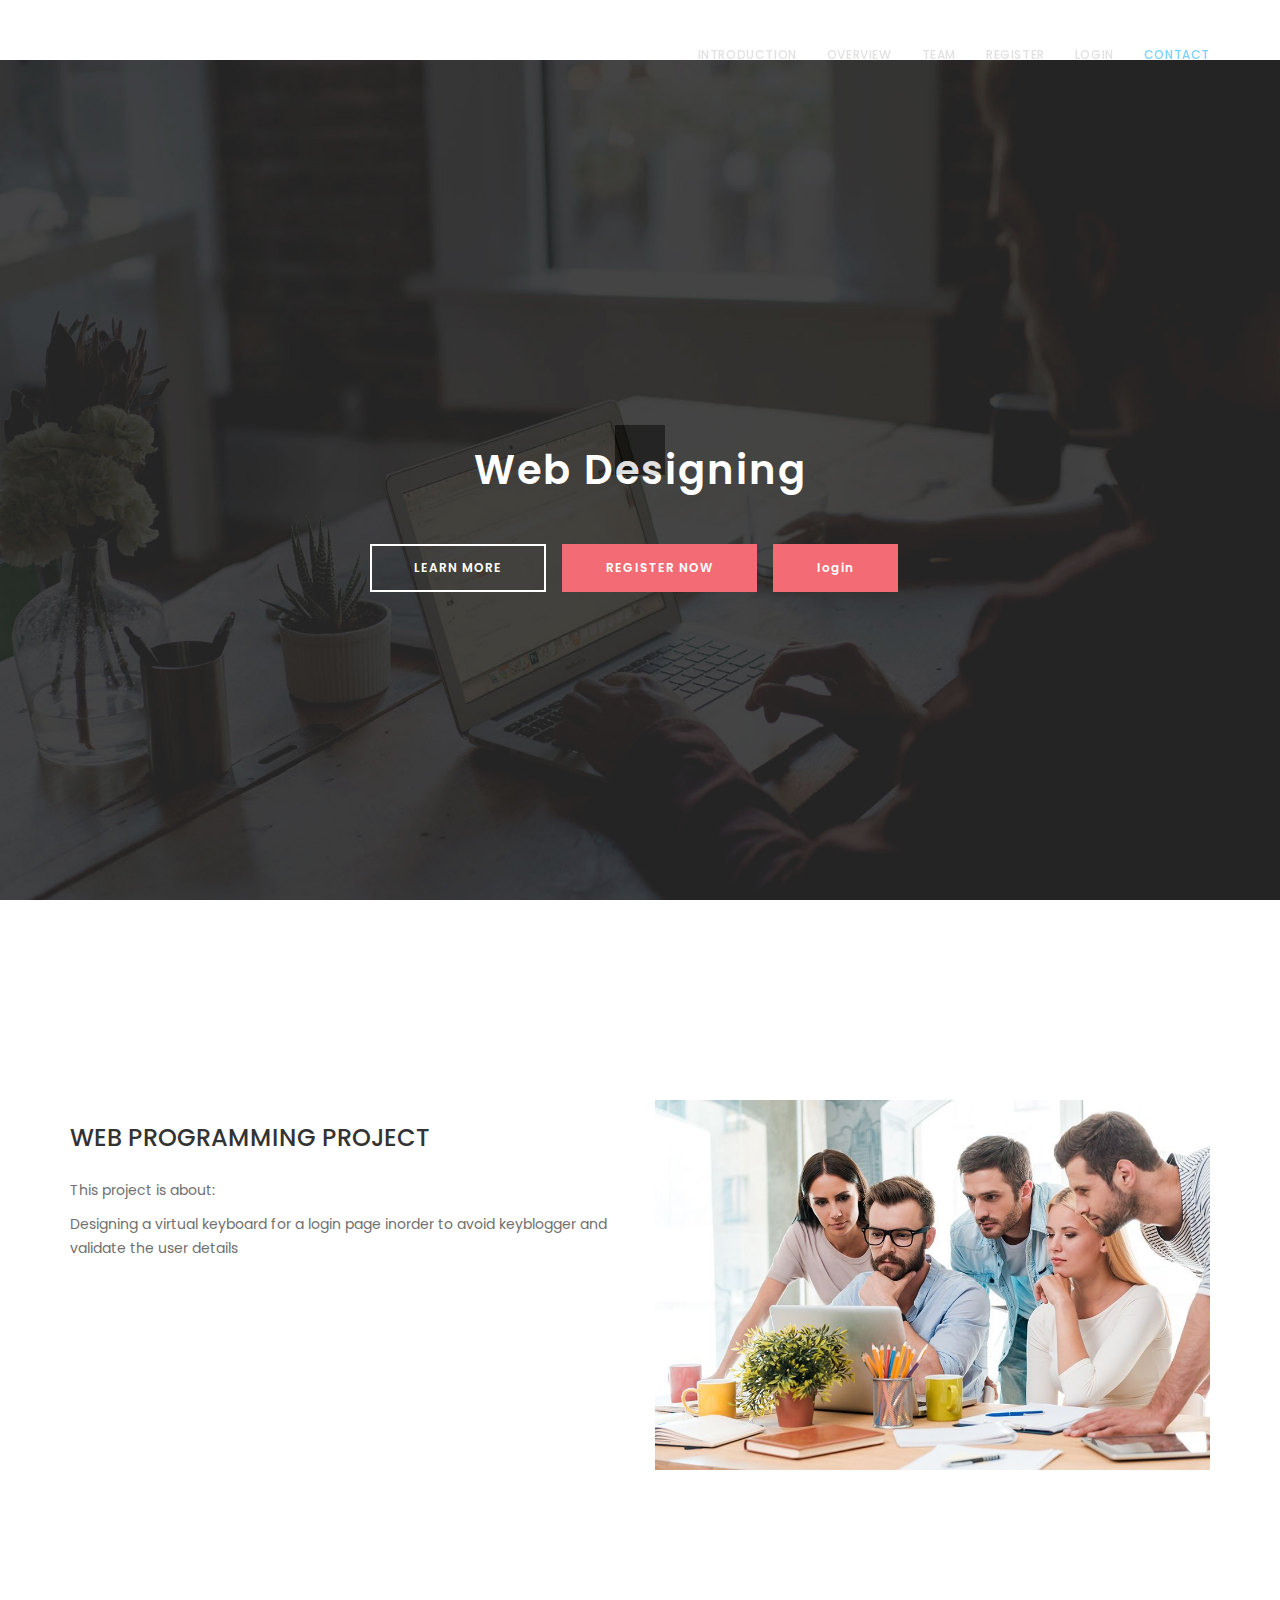
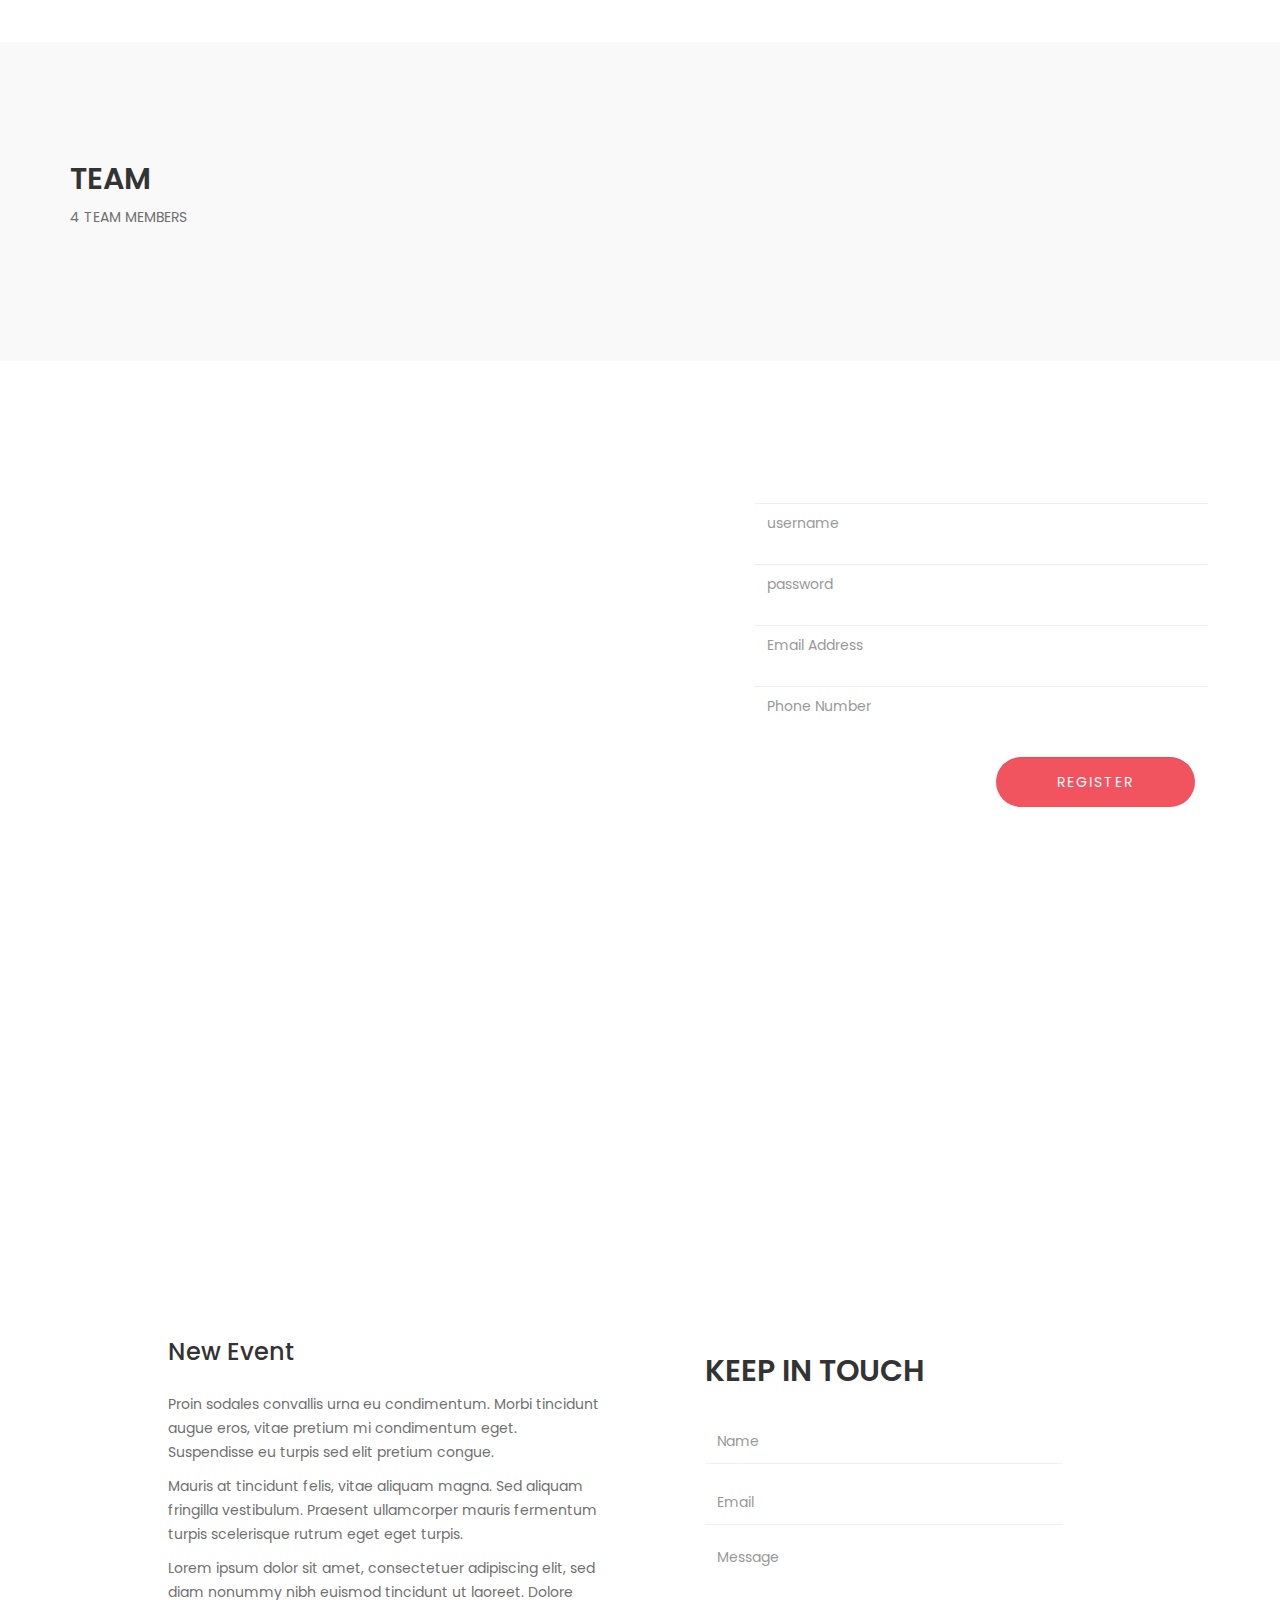
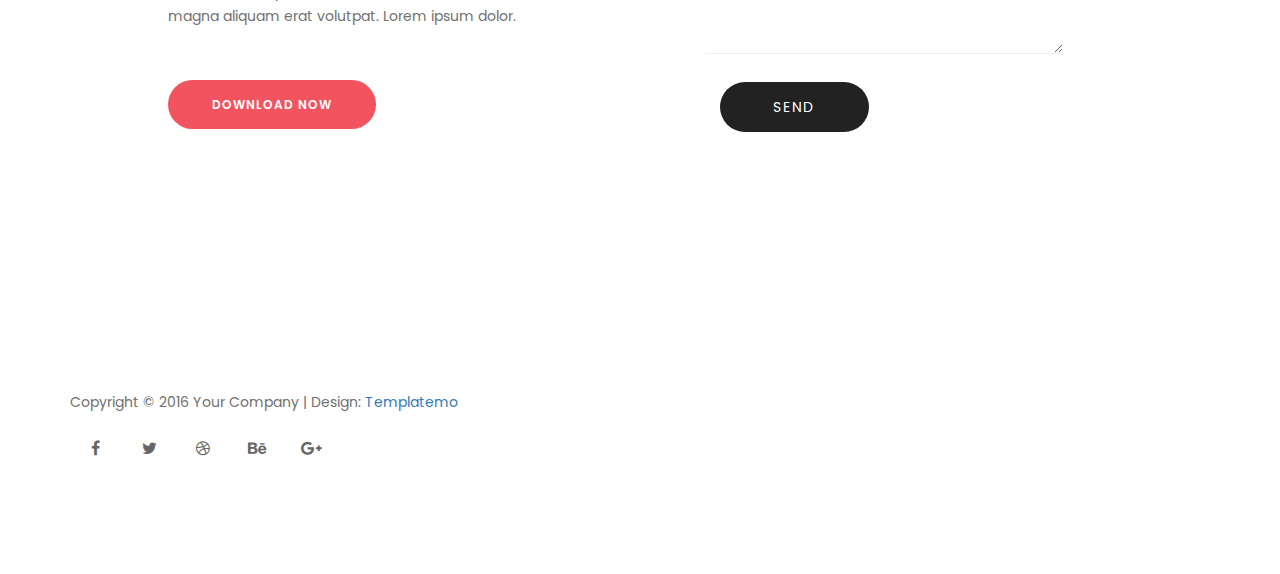
<file: index.html>
<html lang="en">
<head>
<title>web program</title>
<meta name="description" content="">
<meta name="author" content="">
<meta charset="UTF-8">
<meta http-equiv="X-UA-Compatible" content="IE=Edge">
<meta name="viewport" content="width=device-width, initial-scale=1, maximum-scale=1">



<link rel="stylesheet" href="css/bootstrap.min.css">
<link rel="stylesheet" href="css/animate.css">
<link rel="stylesheet" href="css/font-awesome.min.css">
<link rel="stylesheet" href="css/owl.theme.css">
<link rel="stylesheet" href="css/owl.carousel.css">

<link rel="stylesheet" href="css/style.css">

<link href='https://fonts.googleapis.com/css?family=Poppins:400,500,600' rel='stylesheet' type='text/css'>
<script type="text/javascript">
    function formValidation(){
    var u=f.username.value;
    var p=f.pwd.value;
    var e=f.email.value;
    var ph=f.email.value;
    
 
var es = /^([\w-]+(?:\.[\w-]+)*)@((?:[\w-]+\.)*\w[\w-]{0,66})\.([a-z]{2,6}(?:\.[a-z]{2})?)$/i 
var us = /^[A-Za-z0-9_]{1,20}$/;
var ps =  /^[A-Za-z0-9!@#$%^&*()_]{6,20}$/;
var phs = /^[0-9]{10,10}$/;
    if(u.match(us)){
        if(p.match(ps)){
            if(e.match(es)){
                if(ph.match(phs)){
                    return True;
                }else{alert("invalid phone number");}
            }else{alert("invalid email");}
        }else{alert("invalid password");}
    }else{alert("invalid username");}
    return False;
}
</script>
</head>
<body data-spy="scroll" data-offset="50" data-target=".navbar-collapse">

<!-- =========================
     PRE LOADER       
============================== -->
<div class="preloader">

	<div class="sk-rotating-plane"></div>

</div>


<!-- =========================
     NAVIGATION LINKS     
============================== -->
<div class="navbar navbar-fixed-top custom-navbar" role="navigation">
	<div class="container">

		
		<div class="navbar-header">
			<button class="navbar-toggle" data-toggle="collapse" data-target=".navbar-collapse">
				<span class="icon icon-bar"></span>
				<span class="icon icon-bar"></span>
				<span class="icon icon-bar"></span>
			</button>
			
		</div>

		<div class="collapse navbar-collapse">

			<ul class="nav navbar-nav navbar-right">
				<li><a href="#introduction" class="smoothScroll">Introduction</a></li>
				<li><a href="#overview" class="smoothScroll">Overview</a></li>
				<li><a href="#team" class="smoothScroll">Team</a></li>
				
				<li><a href="#register" class="smoothScroll">Register</a></li>
				<li><a href="login1.html" >LOGIN</a></li>
				<li><a href="#contact" class="smoothScroll">Contact</a></li>
			</ul>

		</div>

	</div>
</div>

<br><br><br>
<!-- =========================
    INTRO SECTION   
============================== -->
<section id="introduction" class="parallax-section">
	<div class="container">
		<div class="row">

			<div class="col-md-12 col-sm-12">
				<h3 class="wow bounceIn" data-wow-delay="0.9s"></h3>
				<h1 class="wow fadeInUp" data-wow-delay="1.6s">Web Designing</h1>
				<a href="#overview" class="btn btn-lg btn-default smoothScroll wow fadeInUp hidden-xs" data-wow-delay="2.3s">LEARN MORE</a>
				<a href="#register" class="btn btn-lg btn-danger smoothScroll wow fadeInUp" data-wow-delay="2.3s">REGISTER NOW</a>
                                <a href="login1.html"  class="btn btn-lg btn-danger smoothScroll wow fadeInUp" data-wow-delay="2.3s">login </a>
			</div>


		</div>
	</div>
</section>


<!-- =========================
    OVERVIEW SECTION   
============================== -->
<section id="overview" class="parallax-section">
	<div class="container">
		<div class="row">

			<div class="wow fadeInUp col-md-6 col-sm-6" data-wow-delay="0.6s">
				<h3>WEB PROGRAMMING PROJECT</h3>
				<p> This project is about: </p>
				<p>Designing a virtual keyboard for a login page inorder to avoid keyblogger and validate the user details </p>
			</div>
					
			<div class="wow fadeInUp col-md-6 col-sm-6" data-wow-delay="0.9s">
				<img src="images/overview-img.jpg" class="img-responsive" alt="Overview">
			</div>

		</div>
	</div>
</section>





<!-- =========================
    SPEAKERS SECTION   
============================== -->
<section id="team" class="parallax-section">
	<div class="container">
		<div class="row">

			<div class="col-md-12 col-sm-12 wow bounceIn">
				<div class="section-title">
					<h2>TEAM</h2>
					<p>4 TEAM MEMBERS</p>
				</div>
			</div>

			<!-- Testimonial Owl Carousel section
			================================================== -->
			<div id="owl-speakers" class="owl-carousel">

				<div class="item wow fadeInUp col-md-3 col-sm-3" data-wow-delay="0.9s">
					<div class="speakers-wrapper">
						<img src="images/speakers-img1.jpg" class="img-responsive" alt="speakers">
							<div class="speakers-thumb">
								<h3>PRASHANTH</h3>
								<h6></h6>
							</div>
					</div>
				</div>

				<div class="item wow fadeInUp col-md-3 col-sm-3" data-wow-delay="0.6s">
					<div class="speakers-wrapper">
						<img src="images/speakers-img1.jpg" class="img-responsive" alt="speakers">
							<div class="speakers-thumb">
								<h3>CHITRA HARSHA</h3>
								<h6></h6>
							</div>
					</div>
				</div>

				<div class="item wow fadeInUp col-md-3 col-sm-3" data-wow-delay="0.9s">
					<div class="speakers-wrapper">
						<img src="images/speakers-img1.jpg" class="img-responsive" alt="speakers">
							<div class="speakers-thumb">
								<h3>YASHWANTH MAHESH</h3>
								<h6></h6>
							</div>
					</div>
				</div>

				<div class="item wow fadeInUp col-md-3 col-sm-3" data-wow-delay="0.6s">
					<div class="speakers-wrapper">
						<img src="images/speakers-img1.jpg" class="img-responsive" alt="speakers">
							<div class="speakers-thumb">
								<h3>M AMRUTHA VARSHINI</h3>
								<h6></h6>
							</div>
					</div>
				</div>

				
				
			</div>

		</div>
	</div>
</section>



<!-- =========================
   REGISTER SECTION   
============================== -->
<section id="register" class="parallax-section">
	<div class="container">
		<div class="row">

			<div class="wow fadeInUp col-md-7 col-sm-7" data-wow-delay="0.6s">
				<h2>Register Here</h2>
				
			</div>

			<div class="wow fadeInUp col-md-5 col-sm-5" data-wow-delay="1s">
				<form action="http://localhost:8080/keyboard/register" method="post" name="f" >
					<input name="username" type="text" class="form-control" id="username" placeholder="username" required="">
					<input name="pwd" type="password" class="form-control" id="pwd1" placeholder="password" required="">
                                        <input name="email" type="email" class="form-control" id="email" placeholder="Email Address" required="">
					<input name="phonenumber" type="text" class="form-control" id="phonenumber" placeholder="Phone Number" required="">
					
					<div class="col-md-offset-6 col-md-6 col-sm-offset-1 col-sm-10">
						<input name="submit" type="submit" class="form-control"  onclick="return formValidation()" id="submit" value="REGISTER">
					</div>
				</form>
			</div>

			<div class="col-md-1"></div>

		</div>
	</div>
</section>



<br><br><br><br><br><br><br>


<br><br><br><br>
<!-- =========================
    CONTACT SECTION   
============================== -->
<section id="contact" class="parallax-section">
	<div class="container">
		<div class="row">

			<div class="wow fadeInUp col-md-offset-1 col-md-5 col-sm-6" data-wow-delay="0.6s">
				<div class="contact_des">
					<h3>New Event</h3>
					<p>Proin sodales convallis urna eu condimentum. Morbi tincidunt augue eros, vitae pretium mi condimentum eget. Suspendisse eu turpis sed elit pretium congue.</p>
					<p>Mauris at tincidunt felis, vitae aliquam magna. Sed aliquam fringilla vestibulum. Praesent ullamcorper mauris fermentum turpis scelerisque rutrum eget eget turpis.</p>
					<p>Lorem ipsum dolor sit amet, consectetuer adipiscing elit, sed diam nonummy nibh euismod tincidunt ut laoreet. Dolore magna aliquam erat volutpat. Lorem ipsum dolor.</p>
					<a href="#" class="btn btn-danger">DOWNLOAD NOW</a>
				</div>
			</div>

			<div class="wow fadeInUp col-md-5 col-sm-6" data-wow-delay="0.9s">
				<div class="contact_detail">
					<div class="section-title">
						<h2>Keep in touch</h2>
					</div>
					<form action="#" method="post">
						<input name="name" type="text" class="form-control" id="name" placeholder="Name">
					  	<input name="email" type="email" class="form-control" id="email" placeholder="Email">
					  	<textarea name="message" rows="5" class="form-control" id="message" placeholder="Message"></textarea>
						<div class="col-md-6 col-sm-10">
							<input name="submit" type="submit" class="form-control" id="submit" value="SEND">
						</div>
					</form>
				</div>
			</div>

		</div>
	</div>
</section>


<!-- =========================
    FOOTER SECTION   
============================== -->
<footer>
	<div class="container">
		<div class="row">

			<div class="col-md-12 col-sm-12">
				<p class="wow fadeInUp" data-wow-delay="0.6s">Copyright &copy; 2016 Your Company 
                    
                    | Design: <a rel="nofollow" href="http://www.templatemo.com/page/1" target="_parent">Templatemo</a></p>

				<ul class="social-icon">
					<li><a href="#" class="fa fa-facebook wow fadeInUp" data-wow-delay="1s"></a></li>
					<li><a href="#" class="fa fa-twitter wow fadeInUp" data-wow-delay="1.3s"></a></li>
					<li><a href="#" class="fa fa-dribbble wow fadeInUp" data-wow-delay="1.6s"></a></li>
					<li><a href="#" class="fa fa-behance wow fadeInUp" data-wow-delay="1.9s"></a></li>
					<li><a href="#" class="fa fa-google-plus wow fadeInUp" data-wow-delay="2s"></a></li>
				</ul>

			</div>
			
		</div>
	</div>
</footer>


<!-- Back top -->
<a href="#back-top" class="go-top"><i class="fa fa-angle-up"></i></a>


<!-- =========================
     SCRIPTS   
============================== -->
<script src="js/jquery.js"></script>
<script src="js/bootstrap.min.js"></script>
<script src="js/jquery.parallax.js"></script>
<script src="js/owl.carousel.min.js"></script>
<script src="js/smoothscroll.js"></script>
<script src="js/wow.min.js"></script>
<script src="js/custom.js"></script>
<script src="js/jquery-1.2.6.min.js"></script>
<script src="js/jquery-ui-personalized-1.5.2.min.js"></script>
<script src="js/jquery-fieldselection.js"></script>

<script src="js/vkeyboard.js"></script>


</body>
</html>
</file>
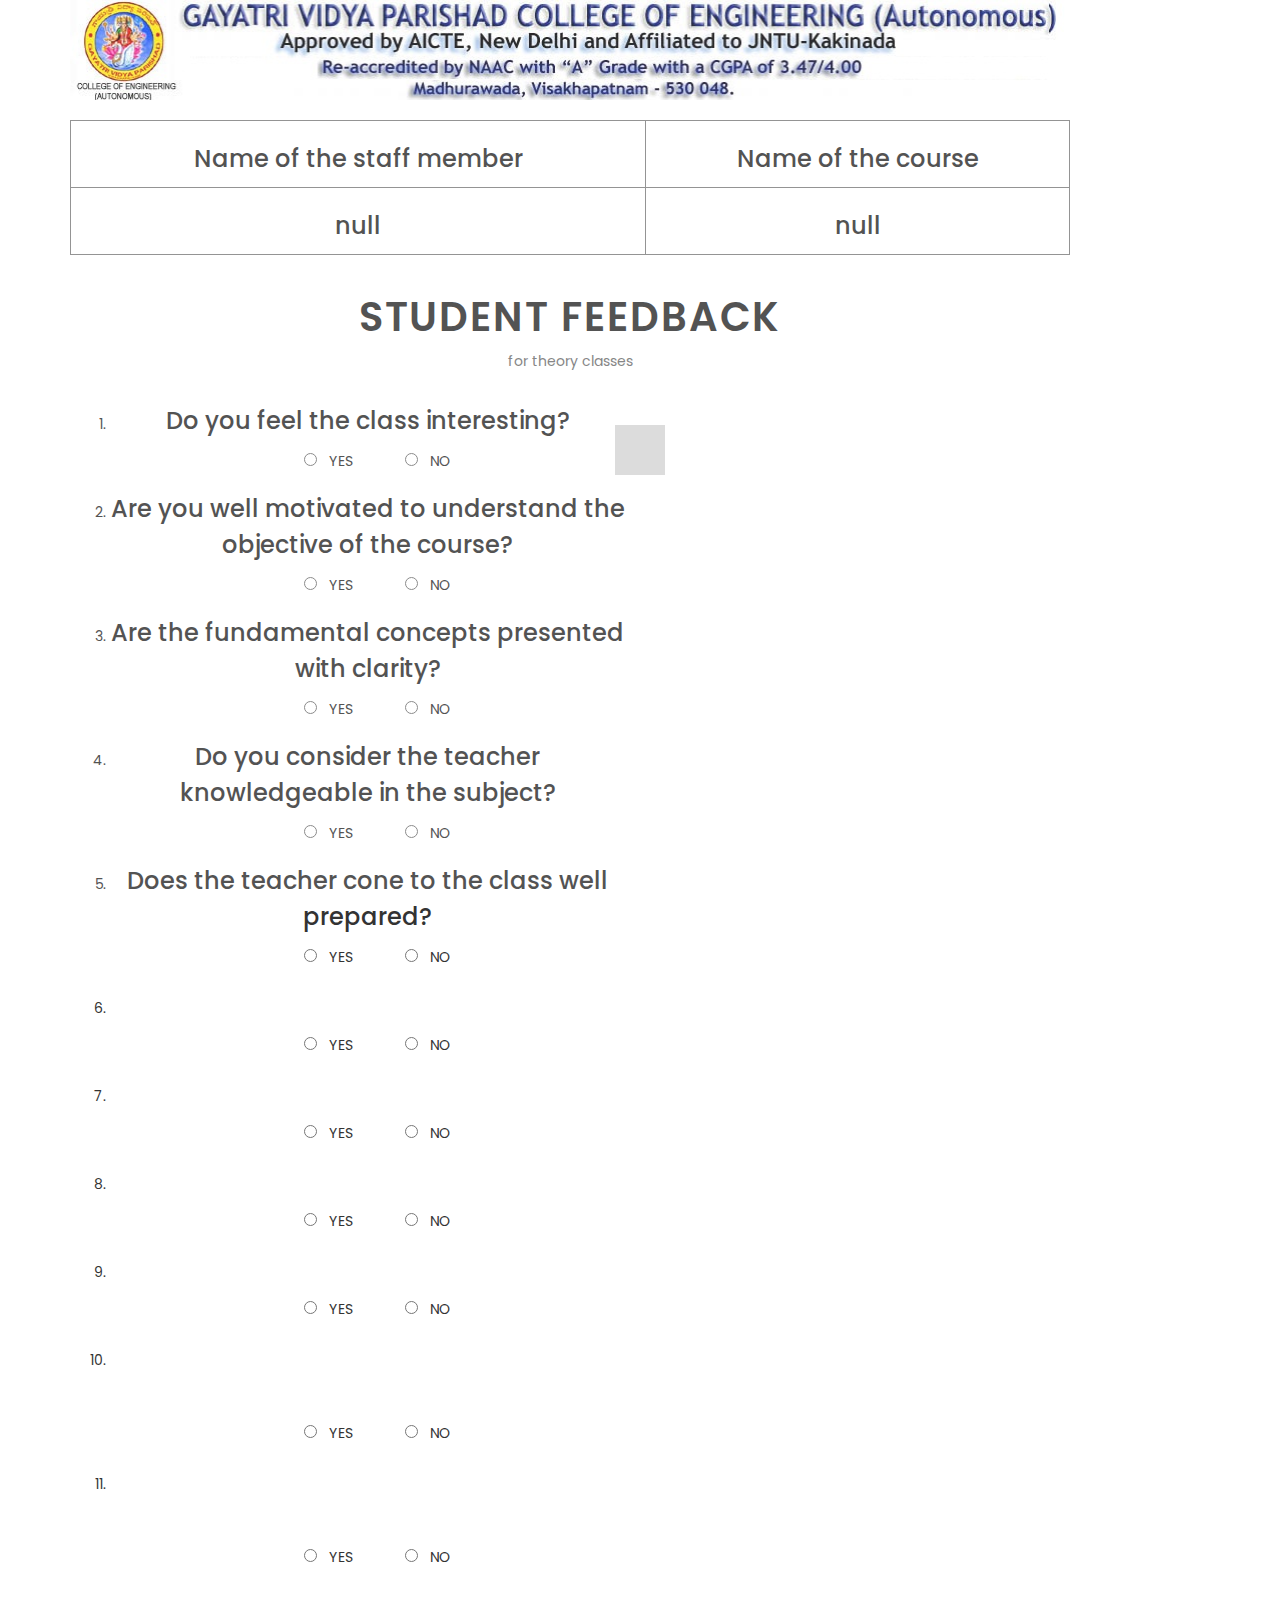
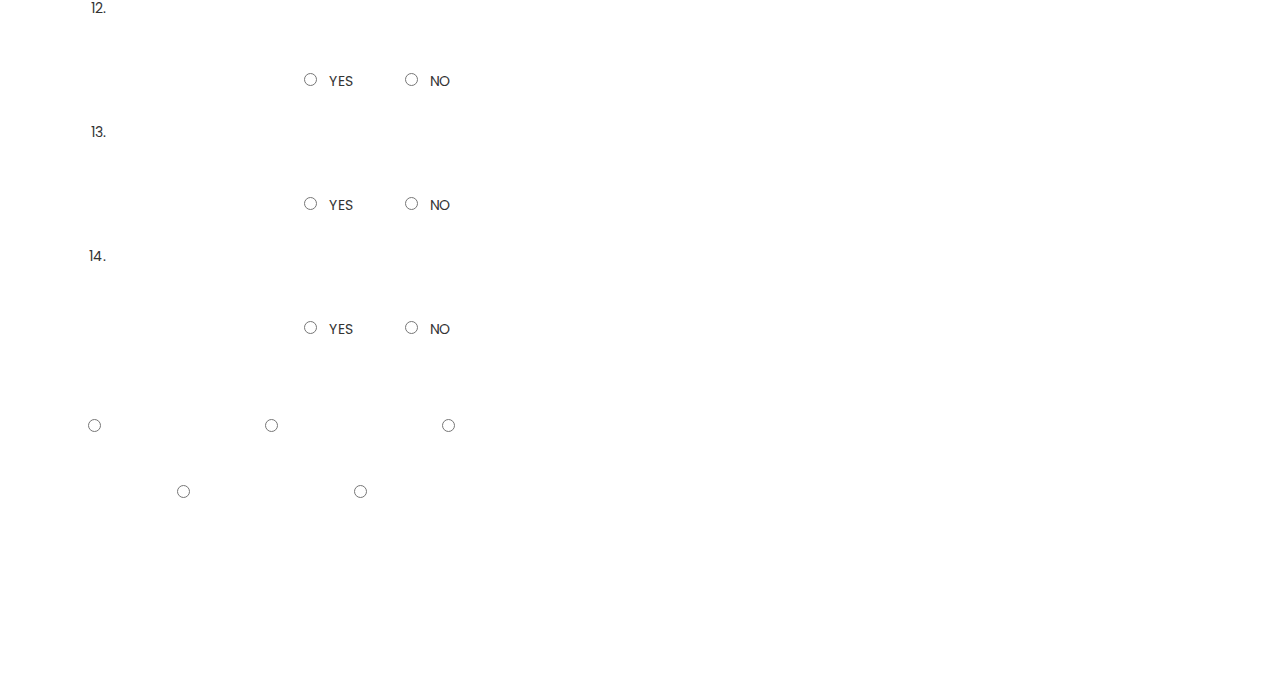
<file: feedback.html>
<!DOCTYPE html>
<html lang="en">
<head>
<title>after login</title>
<meta name="description" content="">
<meta name="author" content="">
<meta charset="UTF-8">
<meta http-equiv="X-UA-Compatible" content="IE=Edge">
<meta name="viewport" content="width=device-width, initial-scale=1, maximum-scale=1">

<link rel="stylesheet" href="css/bootstrap.min.css">
<link rel="stylesheet" href="css/animate.css">
<link rel="stylesheet" href="css/font-awesome.min.css">
<link rel="stylesheet" href="css/owl.theme.css">
<link rel="stylesheet" href="css/owl.carousel.css">

<link rel="stylesheet" href="css/style.css">

<link href='https://fonts.googleapis.com/css?family=Poppins:400,500,600' rel='stylesheet' type='text/css'>
<script type="text/javascript" src="http://ajax.googleapis.com/ajax/libs/jquery/1.8.3/jquery.min.js"></script>

</head>
<body data-spy="scroll" data-offset="50" data-target=".navbar-collapse">

<!-- =========================
     PRE LOADER       
============================== -->
<div class="preloader">

	<div class="sk-rotating-plane"></div>

</div>

<!-- =========================
    feedback SECTION   
============================== -->
<section id="feedback" class="parallax-section" >
	<div class="container" align="center">
		<div class="row">

			<div class="wow fadeInUp col-md-6 col-sm-6" data-wow-delay="0.6s">
                            <img src="images/banner.jpg" width="1000"><br><br>
                            <table border="1" align="center" width="1000">
                                <tr><th><h3 align="center" class="wow fadeInUp" data-wow-delay="1.6s">Name of the staff member</h3></th><th><h3 align="center" class="wow fadeInUp" data-wow-delay="1.6s">Name of the course</h3></th></tr>
				<tr><td align="center"><h3 class="wow fadeInUp" data-wow-delay="1.6s" >
                                            <script type="text/javascript">
 var name=localStorage.getItem("usr1");
document.write(name);
</script>


</h3></td><td align="center"><h3 class="wow fadeInUp" data-wow-delay="1.6s">                                    
        <script type="text/javascript">
 var name=localStorage.getItem("usr2");
document.write(name);
</script></h3></td></tr>
                                </table><br>
                                <table width="1000">
                            <tr><td><h1 align="center" class="wow fadeInUp" data-wow-delay="1.6s">STUDENT FEEDBACK</h1><td></tr>
                            <tr><td><p align="center">for theory classes</p></td></tr>
                            </table>
                                <form name="f1" action="http://localhost:8080/keyboard/feed" method="post">
                               <ol type="1">
                                <li data-wow-delay="1.6s"><h3 class="wow fadeInUp" >Do you feel the class interesting?</h3>
                               &nbsp;&nbsp;&nbsp;&nbsp;&nbsp;<input type="radio" name="r1" value="yes"/>&nbsp;&nbsp;&nbsp;YES
                               &nbsp;&nbsp;&nbsp;&nbsp;&nbsp;&nbsp;&nbsp;&nbsp;&nbsp;&nbsp;&nbsp;&nbsp;<input type="radio" name="r1" value="no"/>&nbsp;&nbsp;&nbsp;NO
                               </li>
                               <li data-wow-delay="1.6s"><h3 class="wow fadeInUp" >Are you well motivated to understand the objective of the course?</h3>
                               &nbsp;&nbsp;&nbsp;&nbsp;&nbsp;<input type="radio" name="r2" value="yes"/>&nbsp;&nbsp;&nbsp;YES
                               &nbsp;&nbsp;&nbsp;&nbsp;&nbsp;&nbsp;&nbsp;&nbsp;&nbsp;&nbsp;&nbsp;&nbsp;<input type="radio" name="r2" value="no"/>&nbsp;&nbsp;&nbsp;NO
                               </li>
                               <li data-wow-delay="1.6s"><h3 class="wow fadeInUp" >Are the fundamental concepts presented with clarity?</h3>
                               &nbsp;&nbsp;&nbsp;&nbsp;&nbsp;<input type="radio" name="r3" value="yes"/>&nbsp;&nbsp;&nbsp;YES
                               &nbsp;&nbsp;&nbsp;&nbsp;&nbsp;&nbsp;&nbsp;&nbsp;&nbsp;&nbsp;&nbsp;&nbsp;<input type="radio" name="r3" value="no"/>&nbsp;&nbsp;&nbsp;NO
                               </li>
                               <li data-wow-delay="1.6s"><h3 class="wow fadeInUp" >Do you consider the teacher knowledgeable in the subject?</h3>
                               &nbsp;&nbsp;&nbsp;&nbsp;&nbsp;<input type="radio" name="r4" value="yes"/>&nbsp;&nbsp;&nbsp;YES
                               &nbsp;&nbsp;&nbsp;&nbsp;&nbsp;&nbsp;&nbsp;&nbsp;&nbsp;&nbsp;&nbsp;&nbsp;<input type="radio" name="r4" value="no"/>&nbsp;&nbsp;&nbsp;NO
                               </li>
                               <li data-wow-delay="1.6s"><h3 class="wow fadeInUp">Does the teacher cone to the class well prepared?</h3>
                               &nbsp;&nbsp;&nbsp;&nbsp;&nbsp;<input type="radio" name="r5" value="yes"/>&nbsp;&nbsp;&nbsp;YES
                               &nbsp;&nbsp;&nbsp;&nbsp;&nbsp;&nbsp;&nbsp;&nbsp;&nbsp;&nbsp;&nbsp;&nbsp;<input type="radio" name="r5" value="no"/>&nbsp;&nbsp;&nbsp;NO
                               </li>
                               <li data-wow-delay="1.6s"><h3 class="wow fadeInUp" >Is the teaching too fast?</h3>
                               &nbsp;&nbsp;&nbsp;&nbsp;&nbsp;<input type="radio" name="r6" value="yes"/>&nbsp;&nbsp;&nbsp;YES
                               &nbsp;&nbsp;&nbsp;&nbsp;&nbsp;&nbsp;&nbsp;&nbsp;&nbsp;&nbsp;&nbsp;&nbsp;<input type="radio" name="r6" value="no"/>&nbsp;&nbsp;&nbsp;NO
                               </li>
                               <li data-wow-delay="1.6s"><h3 class="wow fadeInUp" >Is the teaching too slow?</h3>
                               &nbsp;&nbsp;&nbsp;&nbsp;&nbsp;<input type="radio" name="r7" value="yes"/>&nbsp;&nbsp;&nbsp;YES
                               &nbsp;&nbsp;&nbsp;&nbsp;&nbsp;&nbsp;&nbsp;&nbsp;&nbsp;&nbsp;&nbsp;&nbsp;<input type="radio" name="r7" value="no"/>&nbsp;&nbsp;&nbsp;NO
                               </li>
                               <li data-wow-delay="1.6s"><h3 class="wow fadeInUp">Is the syllabus covered properly?</h3>
                               &nbsp;&nbsp;&nbsp;&nbsp;&nbsp;<input type="radio" name="r8" value="yes"/>&nbsp;&nbsp;&nbsp;YES
                               &nbsp;&nbsp;&nbsp;&nbsp;&nbsp;&nbsp;&nbsp;&nbsp;&nbsp;&nbsp;&nbsp;&nbsp;<input type="radio" name="r8" value="no"/>&nbsp;&nbsp;&nbsp;NO
                               </li>
                               <li data-wow-delay="1.6s"><h3 class="wow fadeInUp" >Is body language of the teacher ok?</h3>
                               &nbsp;&nbsp;&nbsp;&nbsp;&nbsp;<input type="radio" name="r9" value="yes"/>&nbsp;&nbsp;&nbsp;YES
                               &nbsp;&nbsp;&nbsp;&nbsp;&nbsp;&nbsp;&nbsp;&nbsp;&nbsp;&nbsp;&nbsp;&nbsp;<input type="radio" name="r9" value="no"/>&nbsp;&nbsp;&nbsp;NO
                               </li>
                               <li data-wow-delay="1.6s"><h3 class="wow fadeInUp" >Does the teacher teach beyond the text book also?</h3>
                               &nbsp;&nbsp;&nbsp;&nbsp;&nbsp;<input type="radio" name="r10" value="yes"/>&nbsp;&nbsp;&nbsp;YES
                               &nbsp;&nbsp;&nbsp;&nbsp;&nbsp;&nbsp;&nbsp;&nbsp;&nbsp;&nbsp;&nbsp;&nbsp;<input type="radio" name="r10" value="no"/>&nbsp;&nbsp;&nbsp;NO
                               </li>
                               <li data-wow-delay="1.6s"><h3 class="wow fadeInUp" >Are the classes regularly and punctually taken?</h3>
                               &nbsp;&nbsp;&nbsp;&nbsp;&nbsp;<input type="radio" name="r11" value="yes"/>&nbsp;&nbsp;&nbsp;YES
                               &nbsp;&nbsp;&nbsp;&nbsp;&nbsp;&nbsp;&nbsp;&nbsp;&nbsp;&nbsp;&nbsp;&nbsp;<input type="radio" name="r11" value="no"/>&nbsp;&nbsp;&nbsp;NO
                               </li>
                               <li data-wow-delay="1.6s"><h3 class="wow fadeInUp" >Can the teacher be heard by the back-bench students?</h3>
                               &nbsp;&nbsp;&nbsp;&nbsp;&nbsp;<input type="radio" name="r12" value="yes"/>&nbsp;&nbsp;&nbsp;YES
                               &nbsp;&nbsp;&nbsp;&nbsp;&nbsp;&nbsp;&nbsp;&nbsp;&nbsp;&nbsp;&nbsp;&nbsp;<input type="radio" name="r12" value="no"/>&nbsp;&nbsp;&nbsp;NO
                               </li>
                               <li data-wow-delay="1.6s"><h3 class="wow fadeInUp" >Is the teacher approachable for clarification of doubts?</h3>
                               &nbsp;&nbsp;&nbsp;&nbsp;&nbsp;<input type="radio" name="r13" value="yes"/>&nbsp;&nbsp;&nbsp;YES
                               &nbsp;&nbsp;&nbsp;&nbsp;&nbsp;&nbsp;&nbsp;&nbsp;&nbsp;&nbsp;&nbsp;&nbsp;<input type="radio" name="r13" value="no"/>&nbsp;&nbsp;&nbsp;NO
                               </li>
                               <li data-wow-delay="1.6s"><h3 class="wow fadeInUp" >are you satisfied with your efforts to follow the class?</h3>
                               &nbsp;&nbsp;&nbsp;&nbsp;&nbsp;<input type="radio" name="r14" value="yes"/>&nbsp;&nbsp;&nbsp;YES
                               &nbsp;&nbsp;&nbsp;&nbsp;&nbsp;&nbsp;&nbsp;&nbsp;&nbsp;&nbsp;&nbsp;&nbsp;<input type="radio" name="r14" value="no"/>&nbsp;&nbsp;&nbsp;NO
                               </li>
                               </ol>
                                    <h3 class="wow fadeInUp" data-wow-delay="1s">please mark your overall opinion</h3>
                                <input type="radio" name="ra" value="excellent"><input type="text" size="5" class="btn btn-lg btn-danger smoothScroll wow fadeInUp" data-wow-delay="2.3s" value="Excellent" disabled>
                                 &nbsp;&nbsp;<input type="radio" name="ra" value="verygood"><input type="text" size="5" class="btn btn-lg btn-danger smoothScroll wow fadeInUp" data-wow-delay="2.3s" value="Very Good" disabled>
                                   &nbsp;&nbsp;<input type="radio" name="ra" value="good"><input type="text" size="5" class="btn btn-lg btn-danger smoothScroll wow fadeInUp" data-wow-delay="2.3s" value="Good" disabled>
                                <br> <br> <input type="radio" name="ra" value="fair"><input type="text" size="5" class="btn btn-lg btn-danger smoothScroll wow fadeInUp" data-wow-delay="2.3s" value="Fair" disabled>
                                  &nbsp;&nbsp;<input type="radio" name="ra" value="poor"><input type="text" size="5" class="btn btn-lg btn-danger smoothScroll wow fadeInUp" data-wow-delay="2.3s" value="Poor" disabled>
<br> <br><input type="submit" class="btn btn-lg btn-danger smoothScroll wow fadeInUp" data-wow-delay="2.3s" value="submit">

                                </form>
			</div>
					
			

		</div>
	</div>
</section>

<br><br><br><br><br>
<!-- Back top -->
<a href="#back-top" class="go-top"><i class="fa fa-angle-up"></i></a>


<!-- =========================
     SCRIPTS   
============================== -->
<script src="js/jquery.js"></script>
<script src="js/bootstrap.min.js"></script>
<script src="js/jquery.parallax.js"></script>
<script src="js/owl.carousel.min.js"></script>
<script src="js/smoothscroll.js"></script>
<script src="js/wow.min.js"></script>
<script src="js/custom.js"></script>

</body>
</html>
</file>
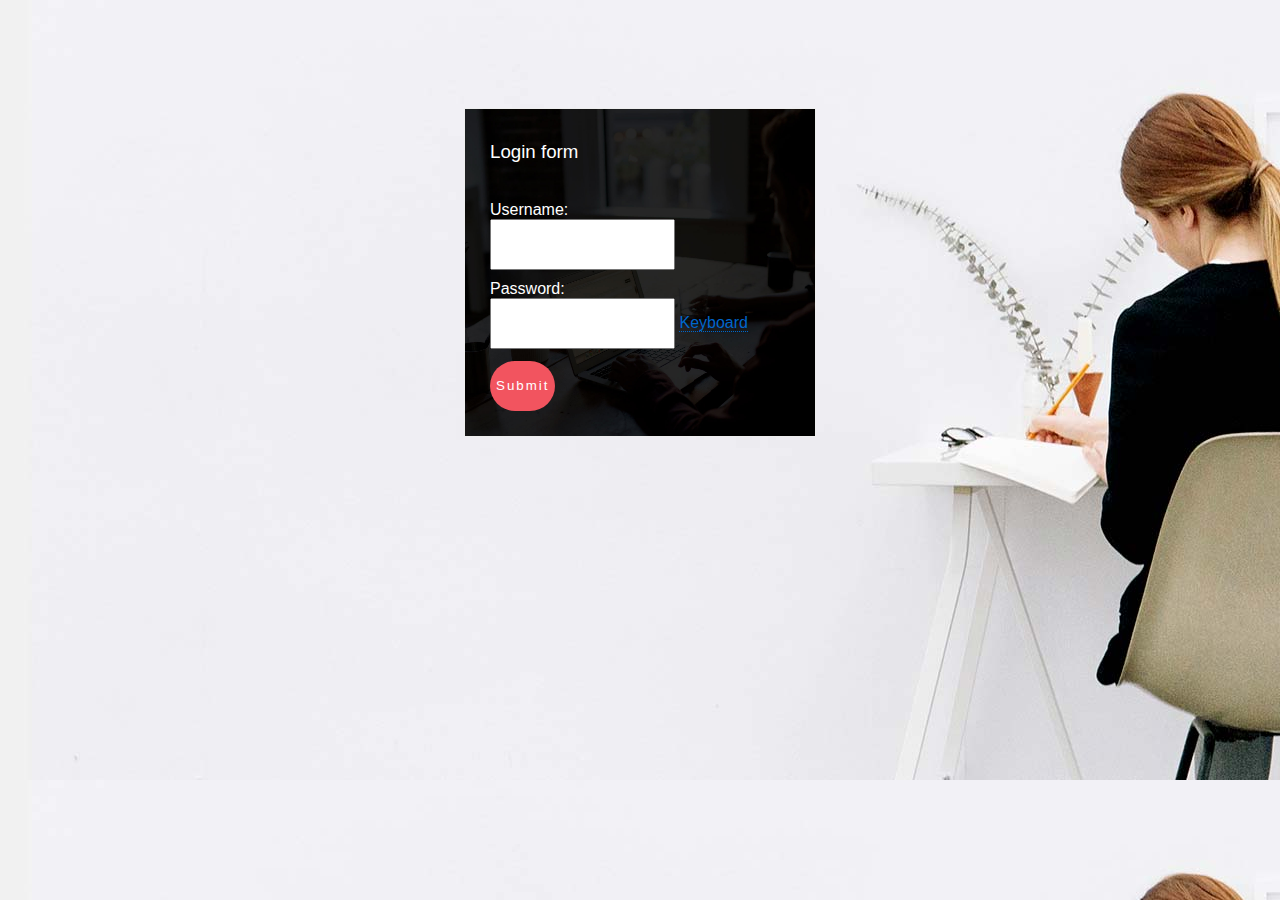
<file: login1.html>
<!DOCTYPE html PUBLIC "-//W3C//DTD XHTML 1.0 Transitional//EN" "http://www.w3.org/TR/xhtml1/DTD/xhtml1-transitional.dtd">
<html xmlns="http://www.w3.org/1999/xhtml">
<head>
<meta http-equiv="Content-Type" content="text/html; charset=iso-8859-1" />
<title>Login form</title>
<style type="text/css">
body { 
font-size: 100%;
font-family: "Trebuchet MS",Verdana, Arial, Helvetica, sans-serif;
padding-top: 100px;
}
label { display: block; margin-top: 10px; }
#login { width: 300px; margin: 0 auto; border: 1px solid #eee; padding: 25px; background-color: #FFFFCC; }
a { color: #0066CC; text-decoration: none; border-bottom: 1px dotted #0066cc; }
#submit_butt { margin-top: 15px; }
h3 { margin-top: 0; }
</style>
<link rel="stylesheet" href="css/style.css"/>
<link href="keyboardstyle.css" type="text/css" rel="stylesheet" />
</head>

    <body class="dec">

<div id="login">

<h3>Login form</h3>
<form action="http://localhost:8080/keyboard/login" method="post" id="loginform">
	<label for="username">Username:</label>
	<input type="text" name="username" id="username" />
	
	<label for="pwd">Password:</label>
	<input type="password" name="pwd" id="pwd"/>
	<a href="#" id="showkeyboard" title="Type in your password using a virtual keyboard.">Keyboard</a> <br />
	
	<input type="submit" name="Submit" id="submit_butt" value="Submit" />
</form>

<div id="keyboard">
	<div id="row0">
		<input name="accent" type="button" value="`" />
		<input name="1" type="button" value="1" />
		<input name="2" type="button" value="2" />
		<input name="3" type="button" value="3" />
		<input name="4" type="button" value="4" />
		<input name="5" type="button" value="5" />
		<input name="6" type="button" value="6" />
		<input name="7" type="button" value="7" />
		<input name="8" type="button" value="8" />
		<input name="9" type="button" value="9" />
		<input name="0" type="button" value="0" />
		<input name="-" type="button" value="-" />
		<input name="=" type="button" value="=" />
		<input name="backspace" type="button" value="Backspace" />
	</div>
	
	<div id="row0_shift">
		<input name="tilde" type="button" value="~" />
		<input name="exc" type="button" value="!" />
		<input name="at" type="button" value="@" />
		<input name="hash" type="button" value="#" />
		<input name="dollar" type="button" value="$" />
		<input name="percent" type="button" value="%" />
		<input name="caret" type="button" value="^" />
		<input name="ampersand" type="button" value="&" />
		<input name="asterik" type="button" value="*" />
		<input name="openbracket" type="button" value="(" />
		<input name="closebracket" type="button" value=")" />
		<input name="underscore" type="button" value="_" />
		<input name="plus" type="button" value="+" />
		<input name="backspace" type="button" value="Backspace" />
	</div>
	
	<div id="row1">
		<input name="q" type="button" value="q" />
		<input name="w" type="button" value="w" />
		<input name="e" type="button" value="e" />
		<input name="r" type="button" value="r" />
		<input name="t" type="button" value="t" />
		<input name="y" type="button" value="y" />
		<input name="u" type="button" value="u" />
		<input name="i" type="button" value="i" />
		<input name="o" type="button" value="o" />
		<input name="p" type="button" value="p" />
		<input name="[" type="button" value="[" />
		<input name="]" type="button" value="]" />
		<input name="\" type="button" value="\" />
	</div>
	
	<div id="row1_shift">
		<input name="Q" type="button" value="Q" />
		<input name="W" type="button" value="W" />
		<input name="E" type="button" value="E" />
		<input name="R" type="button" value="R" />
		<input name="T" type="button" value="T" />
		<input name="Y" type="button" value="Y" />
		<input name="U" type="button" value="U" />
		<input name="I" type="button" value="I" />
		<input name="O" type="button" value="O" />
		<input name="P" type="button" value="P" />
		<input name="{" type="button" value="{" />
		<input name="}" type="button" value="}" />
		<input name="|" type="button" value="|" />
	</div>
	
	<div id="row2">
		<input name="a" type="button" value="a" />
		<input name="s" type="button" value="s" />
		<input name="d" type="button" value="d" />
		<input name="f" type="button" value="f" />
		<input name="g" type="button" value="g" />
		<input name="h" type="button" value="h" />
		<input name="j" type="button" value="j" />
		<input name="k" type="button" value="k" />
		<input name="l" type="button" value="l" />
		<input name=";" type="button" value=";" />
		<input name="'" type="button" value="'" />	
	</div>
	
	<div id="row2_shift">
		<input name="a" type="button" value="A" />
		<input name="s" type="button" value="S" />
		<input name="d" type="button" value="D" />
		<input name="f" type="button" value="F" />
		<input name="g" type="button" value="G" />
		<input name="h" type="button" value="H" />
		<input name="j" type="button" value="J" />
		<input name="k" type="button" value="K" />
		<input name="l" type="button" value="L" />
		<input name=";" type="button" value=":" />
		<input name="'" type="button" value='"' />
	</div>
	
	<div id="row3">
		<input name="Shift" type="button" value="Shift" id="shift" />
		<input name="z" type="button" value="z" />
		<input name="x" type="button" value="x" />
		<input name="c" type="button" value="c" />
		<input name="v" type="button" value="v" />
		<input name="b" type="button" value="b" />
		<input name="n" type="button" value="n" />
		<input name="m" type="button" value="m" />
		<input name="," type="button" value="," />
		<input name="." type="button" value="." />
		<input name="/" type="button" value="/" />
	</div>
	
	<div id="row3_shift">
		<input name="Shift" type="button" value="Shift" id="shifton" />
		<input name="Z" type="button" value="Z" />
		<input name="X" type="button" value="X" />
		<input name="C" type="button" value="C" />
		<input name="V" type="button" value="V" />
		<input name="B" type="button" value="B" />
		<input name="N" type="button" value="N" />
		<input name="M" type="button" value="M" />
		<input name="lt" type="button" value="&lt;" />
		<input name="gt" type="button" value="&gt;" />
		<input name="?" type="button" value="?" />
	</div>
	
	<div id="spacebar">
		<input name="spacebar" type="button" value=" " />
	</div>
	
</div>

</div>

<script type="text/javascript" src="jquery-1.2.6.min.js"></script>
<script type="text/javascript" src="jquery-ui-personalized-1.5.2.min.js"></script>
<script type="text/javascript" src="jquery-fieldselection.js"></script>

<script type="text/javascript" src="vkeyboard.js"></script>

</body>

</html>
</file>
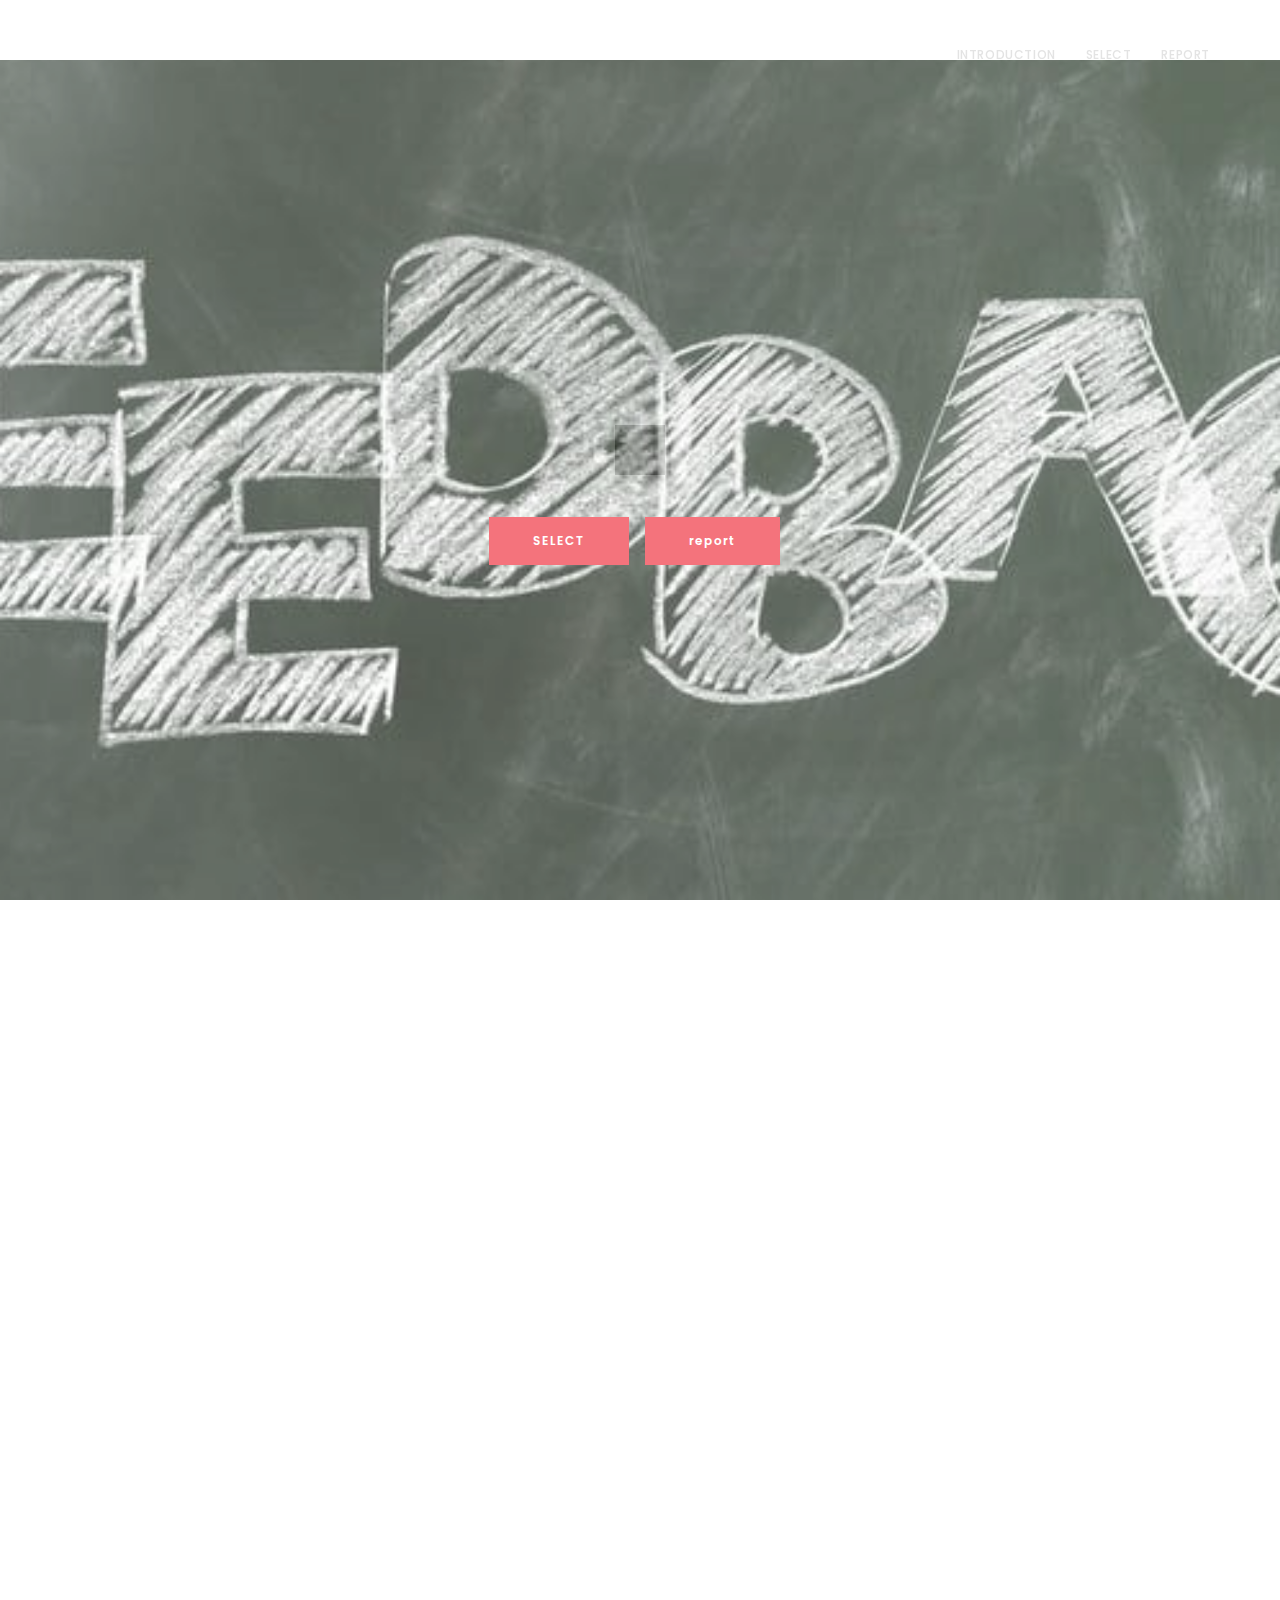
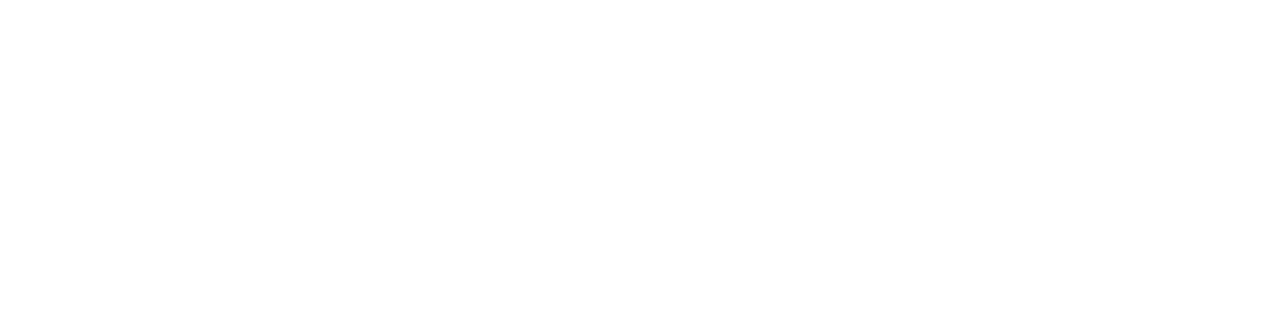
<file: userlogin1.html>
<!DOCTYPE html>
<html lang="en">
<head>
<title>after login</title>
<meta name="description" content="">
<meta name="author" content="">
<meta charset="UTF-8">
<meta http-equiv="X-UA-Compatible" content="IE=Edge">
<meta name="viewport" content="width=device-width, initial-scale=1, maximum-scale=1">

<link rel="stylesheet" href="css/bootstrap.min.css">
<link rel="stylesheet" href="css/animate.css">
<link rel="stylesheet" href="css/font-awesome.min.css">
<link rel="stylesheet" href="css/owl.theme.css">
<link rel="stylesheet" href="css/owl.carousel.css">

<link rel="stylesheet" href="css/style.css">

<link href='https://fonts.googleapis.com/css?family=Poppins:400,500,600' rel='stylesheet' type='text/css'>
<script type="text/javascript" src="http://ajax.googleapis.com/ajax/libs/jquery/1.8.3/jquery.min.js"></script>
<script type="text/javascript">
   function testJS() {
    var b = document.getElementById('s11').value;
    var a = document.getElementById('s22').value;
      localStorage.setItem("usr1", b);
      localStorage.setItem("usr2", a);
    }
</script>
</head>
<body data-spy="scroll" data-offset="50" data-target=".navbar-collapse">

<!-- =========================
     PRE LOADER       
============================== -->
<div class="preloader">

	<div class="sk-rotating-plane"></div>

</div>
<!-- =========================
     NAVIGATION LINKS     
============================== -->
<div class="navbar navbar-fixed-top custom-navbar" role="navigation">
	<div class="container">

		
		<div class="navbar-header">
			<button class="navbar-toggle" data-toggle="collapse" data-target=".navbar-collapse">
				<span class="icon icon-bar"></span>
				<span class="icon icon-bar"></span>
				<span class="icon icon-bar"></span>
			</button>
			
		</div>

		<div class="collapse navbar-collapse">

			<ul class="nav navbar-nav navbar-right">
				<li><a href="#introduction1" class="smoothScroll">Introduction</a></li>
				<li><a href="#overview" class="smoothScroll">select</a></li>
				
				
				<li><a href="#report" class="smoothScroll">report</a></li>
				
			</ul>

		</div>

	</div>
</div>

<br><br><br>
<!-- =========================
    INTRO SECTION   
============================== -->
<section id="introduction1" class="parallax-section" >
	<div class="container">
		<div class="row">

			<div class="col-md-12 col-sm-12">
				<h3 class="wow bounceIn" data-wow-delay="0.9s"></h3>
                               
				
				<a href="#overview"  class="btn btn-lg btn-danger smoothScroll wow fadeInUp" data-wow-delay="2.3s">SELECT </a>
                                <a href="#report"  class="btn btn-lg btn-danger smoothScroll wow fadeInUp" data-wow-delay="2.3s">report </a>
			</div>


		</div>
	</div>
</section>
<br><br><br>
<!-- =========================
    OVERVIEW SECTION   
============================== -->
<section id="overview" class="parallax-section">
	<div class="container">
		<div class="row">

			<div class="wow fadeInUp col-md-6 col-sm-6" data-wow-delay="0.6s">
				<h1 class="wow fadeInUp" data-wow-delay="1.6s">SELECT</h1>
				<p>select the faculty and the subject</p>
                                <br>
                                <h4>select faculty name</h4>
                                <form name="f1" action="feedback.html" method="get">
                                <select id="s11">
                                    <option value="rani">rani</option>
                                    <option value="mani">mani</option>
                                    <option value="lilly">lilly</option>
                                    <option value="siri">siri</option>
                                    <option value="ria">ria</option>
                                </select>
                                    
                                    <br>
                                <h4>select subject</h4>
                                <select id="s22">
                                    <option value="maths">maths</option>
                                    <option value="physics">physics</option>
                                    <option value="chemistry">chemistry</option>
                                    <option value="biology">biology</option>
                                    <option value="geography">geography</option>
                                </select>
                                <br><br>
                                <input type="submit" value="Feedback" onclick="testJS()" id="btnQueryString" class="btn btn-lg btn-danger smoothScroll wow fadeInUp" data-wow-delay="2.3s">
                                </form>
			</div>
					
			<div class="wow fadeInUp col-md-6 col-sm-6" data-wow-delay="0.9s">
				<img src="images/feedback3.png" class="img-responsive" alt="Overview">
			</div>

		</div>
	</div>
</section>

<br><br><br>

<br><br><br><br><br>
<!-- Back top -->
<a href="#back-top" class="go-top"><i class="fa fa-angle-up"></i></a>


<!-- =========================
     SCRIPTS   
============================== -->
<script src="js/jquery.js"></script>
<script src="js/bootstrap.min.js"></script>
<script src="js/jquery.parallax.js"></script>
<script src="js/owl.carousel.min.js"></script>
<script src="js/smoothscroll.js"></script>
<script src="js/wow.min.js"></script>
<script src="js/custom.js"></script>

</body>
</html>
</file>
<file: css/style.css>
/*

New Event

http://www.templatemo.com/tm-486-new-event

*/

body {
     background-color: #ffffff;
    font-family: 'Poppins', sans-serif;
    font-style: normal;
		font-weight: 400;
}

.dec {
     background: url('../images/venue-bg.jpg');
    font-family: 'Poppins', sans-serif;
    font-style: normal;
		font-weight: 400;
}
/*---------------------------------------
    Typorgraphy              
-----------------------------------------*/
h1,h2,h3,h4,h5,h6 {
  font-weight: 600;
}

h3,h5 {
  font-weight: 500;
}

h1 {
    font-size: 40px;
    letter-spacing: 2px;
}

h2 {
  font-size: 30px;
  text-transform: uppercase;
}

h3 {
  line-height: 36px;
}

h5 {
    letter-spacing: 1px;
    padding-top: 10px;
}

p {
    color: #707070;
    font-size: 14px;
    line-height: 24px;
}

a {
  text-decoration: none !important;
  outline: none;
}


/*---------------------------------------
    General               
-----------------------------------------*/
.section-title {
  margin-bottom: 32px;
}

#overview,
#register {
  padding-top: 14rem;
  padding-bottom: 14rem;
}


#team, 
#program, 
#contact, footer {
    padding-top: 10rem;
    padding-bottom: 10rem;
}


#team
footer {
  text-align: center;
}

#overview h3,
#register h3,
#login h3,
#contact h3 {
    padding-bottom: 12px;
}

#introduction .btn,#introduction1 .btn,
#contact .btn {
    background: transparent;
    border: 2px solid #ffffff;
    border-radius: 0px;
    color: #ffffff;
    font-weight: 600;
    letter-spacing: 1px;
    font-size: 12px;
    padding: 14px 42px;
    margin-top: 42px;
    margin-right: 12px;
    -webkit-transition: all 0.4s ease-in-out;
    transition: all 0.4s ease-in-out;
}

#introduction .btn-danger,#introduction1 .btn-danger,
#contact .btn-danger {
    background: #f2545f;
    border-color: transparent;
}

#contact .btn {
  border-radius: 100px;
}

#introduction .btn-danger:hover {
  background: transparent;
  border-color: #ffffff;
  color: #ffffff;
}
#introduction1 .btn-danger:hover {
  background: transparent;
  border-color: #ffffff;
  color: #ffffff;
}

#contact .btn-danger:hover {
  background: #222;
}

#introduction .btn-default:hover {
    background: #ffffff;
    color: #333333;
    border-color: transparent;
}
#introduction1 .btn-default:hover {
    background: #ffffff;
    color: #333333;
    border-color: transparent;
}


.parallax-section {
  background-attachment: fixed !important;
  background-size: cover !important;
}



/*---------------------------------------
    Preloader section              
-----------------------------------------*/
.preloader {
  position: fixed;
  top: 0;
  left: 0;
  width: 100%;
  height: 100%;
  z-index: 99999;
  display: flex;
  flex-flow: row nowrap;
  justify-content: center;
  align-items: center;
  background: none repeat scroll 0 0 #ffffff;
}

.sk-rotating-plane {
  width: 50px;
  height: 50px;
  background-color: #222;
  -webkit-animation: sk-rotatePlane 1.2s infinite ease-in-out;
          animation: sk-rotatePlane 1.2s infinite ease-in-out; }

@-webkit-keyframes sk-rotatePlane {
  0% {
    -webkit-transform: perspective(120px) rotateX(0deg) rotateY(0deg);
            transform: perspective(120px) rotateX(0deg) rotateY(0deg); }
  50% {
    -webkit-transform: perspective(120px) rotateX(-180.1deg) rotateY(0deg);
            transform: perspective(120px) rotateX(-180.1deg) rotateY(0deg); }
  100% {
    -webkit-transform: perspective(120px) rotateX(-180deg) rotateY(-179.9deg);
            transform: perspective(120px) rotateX(-180deg) rotateY(-179.9deg); } }

@keyframes sk-rotatePlane {
  0% {
    -webkit-transform: perspective(120px) rotateX(0deg) rotateY(0deg);
            transform: perspective(120px) rotateX(0deg) rotateY(0deg); }
  50% {
    -webkit-transform: perspective(120px) rotateX(-180.1deg) rotateY(0deg);
            transform: perspective(120px) rotateX(-180.1deg) rotateY(0deg); }
  100% {
    -webkit-transform: perspective(120px) rotateX(-180deg) rotateY(-179.9deg);
            transform: perspective(120px) rotateX(-180deg) rotateY(-179.9deg); } }



/*---------------------------------------
    Navigation Links section              
-----------------------------------------*/
.custom-navbar {
    margin-bottom: 0;
    background-color: #101010;
}

.custom-navbar .navbar-brand {
    color: #ffffff;
    font-weight: 600;
    font-size: 3rem;
    line-height: 40px;
}

.custom-navbar .nav li a {
    color: #ddd;
    font-size: 12px;
    font-weight: 500;
    letter-spacing: 0.6px;
    text-transform: uppercase;
    line-height: 40px;
    transition: all 0.4s ease-in-out;
}

.custom-navbar .nav li a:hover {
    background: transparent;
    color: #66ccff;
}

.custom-navbar .navbar-nav > li > a:hover,
.custom-navbar .navbar-nav > li > a:focus {
  background-color: transparent;
}

.custom-navbar .nav li.active > a {
    background-color: transparent;
    color: #66ccff;
}

.custom-navbar .navbar-toggle {
    border: none;
    padding-top: 10px;
}

.custom-navbar .navbar-toggle {
    background-color: transparent;
}

.custom-navbar .navbar-toggle .icon-bar {
    background: #ffffff;
    border-color: transparent;
}

@media(min-width:768px) {
    .custom-navbar {
        padding: 20px 0;
        border-bottom: 0;
        background: 0 0; 
    }
    .custom-navbar.top-nav-collapse {
        background: #101010;
        padding: 0;
    }

}


#introduction1 {
    background: url('../images/feedback5.jpg') 50% 0 repeat-y fixed;
    -webkit-background-size: cover;
    background-size: cover;
    background-position: center center;
    color: #ffffff;
    display: -webkit-box;
    display: -webkit-flex;
     display: -ms-flexbox;
    display: flex;
    -webkit-box-align: center;
     -webkit-align-items: center;
      -ms-flex-align: center;
          align-items: center;
    height: 100vh;
    text-align: center;
}


#introduction1 h3 {
  letter-spacing: 2px;
}

/*---------------------------------------
    Intro section              
-----------------------------------------*/
#introduction {
    background: url('../images/register-bg.jpg') 50% 0 repeat-y fixed;
    -webkit-background-size: cover;
    background-size: cover;
    background-position: center center;
    color: #ffffff;
    display: -webkit-box;
    display: -webkit-flex;
     display: -ms-flexbox;
    display: flex;
    -webkit-box-align: center;
     -webkit-align-items: center;
      -ms-flex-align: center;
          align-items: center;
    height: 100vh;
    text-align: center;
}


#introduction h3 {
  letter-spacing: 2px;
}



/*---------------------------------------
   Overview  section              
-----------------------------------------*/
#overview img {
  position: relative;
  padding-bottom: 32px;
}



/*---------------------------------------
    Detail section              
-----------------------------------------*/
#detail {
    background: #222;
    color: #ffffff;
}

#detail .fa {
  color: #f2545f;
  font-size: 48px;
}



/*---------------------------------------
    Video section              
-----------------------------------------*/




/*---------------------------------------
   Speakers section              
-----------------------------------------*/
#team {
    background: #f9f9f9;
}

#team h3 {
    font-size: 18px;
    margin-bottom: 0px;
}

#team h6 {
  color: #666;
  margin-top: 4px;
}

#team img {
  width: 100%;
  max-width: 100%;
  height: auto;
}

#team .col-md-3 {
    display: block;
    width: 100%;
    padding-top: 30px;
    padding-bottom: 20px;
    margin-bottom: 22px;
}

#team .speakers-wrapper {
    background: #ffffff;
    padding-bottom: 22px;
}



/*---------------------------------------
   Program section              
-----------------------------------------*/
#program h4 {
    color: #808080;
    font-size: 12px;
}

#program h3 {
  margin-top: 16px;
}

#program .program-divider {
    border: 1px solid #f9f9f9;
    margin-top: 32px;
    margin-bottom: 42px;
}

#program span {
    padding-right: 12px;
}

#program img {
  border-radius: 50%;
}

.nav-tabs {
  margin-bottom: 20px;
}
.nav-tabs > li {
  float: left;
  margin-bottom: -1px;
}
.nav-tabs > li > a {
  color: #000000;
  font-weight: 600;
  margin-right: 2px;
  line-height: 1.42857143;
  border: none;
  border-radius: 0px;
}
.nav-tabs > li > a:hover {
  background-color: transparent;
}
.nav-tabs > li.active > a,
.nav-tabs > li.active > a:hover,
.nav-tabs > li.active > a:focus {
  color: #f2545f;
  cursor: default;
  background-color: transparent;
  border: 1px solid transparent;
  border-bottom-color: #999;
}
.tab-content {
  padding-top: 20px;
}



/*---------------------------------------
    Regsiter section              
-----------------------------------------*/
#register {
    background: url('../images/register-bg.jpg') 50% 0 repeat-y fixed;
    -webkit-background-size: cover;
    background-size: cover;
    background-position: center center;
    color: #ffffff;
}

#register .form-control {
  background: transparent;
  border: 2px solid #ffffff;
  border-radius: 0px;
  color: #ffffff;
  margin-bottom: 16px;
}

#register input {
  height: 45px;
}

#register input[type="submit"] {
  background: #f2545f;
  border-radius: 100px;
  border: none;
  color: #ffffff;
  letter-spacing: 2px;
  height: 50px;
  margin-top: 12px;
  transition: all 0.4s ease-in-out;
}

#register input[type="submit"]:hover {
  background: #ffffff;
  color: #222;
}


#login {
    background: url('../images/register-bg.jpg');
    -webkit-background-size: cover;
    background-size: cover;
    background-position: center center;
    color: #ffffff;
}

#login .form-control {
  background: transparent;
  border: 2px solid #ffffff;
  border-radius: 0px;
  color: #ffffff;
  margin-bottom: 20px;
}

#login input {
  height: 45px;
}

#login input[type="submit"] {
  background: #f2545f;
  border-radius: 100px;
  border: none;
  color: #ffffff;
  letter-spacing: 2px;
  height: 50px;
  margin-top: 12px;
  transition: all 0.4s ease-in-out;
}

#login input[type="submit"]:hover {
  background: #ffffff;
  color: #222;
}

/*---------------------------------------
   Faq section              
-----------------------------------------*/
#faq {
  background: #f9f9f9;
  padding-top: 8rem;
  padding-bottom: 8rem;
}

#faq .panel-group {
  margin-top: 32px;
}

#faq .panel-group .panel {
  margin-bottom: 8px;
}

#faq .panel-default {
  border: none;
}

#faq .panel-default>.panel-heading {
  background: #f0f0f0;
  color: #505050;
}

#faq .panel-heading {
  border: none;
  padding-top: 8px;
  padding-bottom: 6px;
}

#faq .panel-default>.panel-heading+.panel-collapse>.panel-body {
  border-top: none;
  padding-top: 22px;
  padding-left: 32px;
  padding-bottom: 22px;
}

#faq .panel-heading .panel-title a[data-toggle="collapse"] {
  font-size: 18px;
  font-weight: 500;
  position: relative;
  display: block;
  width: 100%;
  height: 100%;
  padding: 10px 15px;
}

#faq .panel-heading .panel-title a[data-toggle="collapse"]::after {
  content: "-";
  display: block;
  position: absolute;
  line-height: 1;
  right: 1em;
  top: 50%;
  transform: translateY(-50%);
}

#faq .panel-heading .panel-title a[data-toggle="collapse"].collapsed::after {
  content: "+";
}





/*---------------------------------------
   Contact section              
-----------------------------------------*/
#contact {
    background: url('../images/contact-bg.jpg') 50% 0 repeat-y fixed;
    background-size: cover;
    background-position: center center;
}

#contact .contact_des {
  padding-top: 3rem;
  padding-right: 2rem;
}

#contact .contact_detail {
  background: #ffffff;
  padding: 5rem 5rem 12rem 5rem;
}

#contact .form-control {
  background: transparent;
  border: none;
  border-bottom: 1px solid #f0f0f0;
  border-radius: 0px;
  box-shadow: none;
  margin-bottom: 16px;
  transition: all 0.4s ease-in-out;
}

#contact .form-control:focus {
  border-bottom-color: #999;
}

#contact input {
  height: 45px;
}

#contact input[type="submit"] {
  background: #222;
  border-radius: 100px;
  border: none;
  color: #ffffff;
  letter-spacing: 2px;
  height: 50px;
  margin-top: 12px;
  transition: all 0.4s ease-in-out;
}

#contact input[type="submit"]:hover {
  background: #f2545f;
}



/*---------------------------------------
   Footer section              
-----------------------------------------*/
footer {
  background-attachment: fixed;
}



/* Back top */
.go-top {
  background-color: #222;
  bottom: 2em;
  right: 2em;
  color: #ffffff;
  font-size: 32px;
  display: none;
  position: fixed;
  text-decoration: none;
  width: 60px;
  height: 60px;
  line-height: 60px;
  text-align: center;
  transition: all 0.4s ease-in-out;
}

.go-top:hover {
    background: #f2545f;
    color: #ffffff;
}


/*---------------------------------------
   Social icon             
-----------------------------------------*/
.social-icon {
    position: relative;
    padding: 0;
    margin: 0;
}

.social-icon li {
    display: inline-block;
    list-style: none;
}

.social-icon li a {
    color: #666;
    border-radius: 100px;
    font-size: 16px;
    text-decoration: none;
    transition: all 0.4s ease-in-out;
    width: 50px;
    height: 50px;
    line-height: 50px;
    text-align: center;
    vertical-align: middle;
}

.social-icon li a:hover {
    background: #f2545f;
    color: #ffffff;
}



/*---------------------------------------
   Responsive styles            
-----------------------------------------*/
@media (max-width: 980px) {

  p {font-size: 13px;}

  .custom-navbar .navbar-brand {
    font-size: 2rem;
  }

  .custom-navbar .nav li a {
    font-size: 11px;
	line-height: 20px;
  }

  #intro { height: 65vh; }

  #video iframe {
    margin-top: 42px;
  }

  #contact .contact_detail {
  background: #ffffff;
  padding: 10rem 3rem 10rem 5rem;
}

}

@media (max-width: 768px) {

  .custom-navbar .navbar-brand {
    line-height: 20px;
  }

  #overview img,
  #detail .col-md-4,
  #register form {
    padding-top: 32px;
  }

  .nav-tabs > li > a {
    font-size: 13px;
  }

  #program img {
    padding-bottom: 32px;
  }

  #sponsors img {
    padding-top: 22px;
  }

  #contact .contact_detail {
    margin-top: 82px;
  }

}

@media (max-width: 760px) {

  #intro {
    height: 100vh;
  }

}
</file>
<file: keyboardstyle.css>
/****************************************************************
(C) 2008 Kishore Nallan for DesignShack
http://www.kishorelive.com
kishore.nc@gmail.com
*****************************************************************/

#keyboard { 
	position: absolute; 
	display: none; 
	border: 1px solid #ccc; 
	width: 560px; 
	padding: 10px; 
	cursor: move; 
}

#spacebar input { 
	width: 180px; 
	margin: 0 auto; 
	margin-left: 150px; 
}

#shift, #shifton { 
	width: 70px; 
	text-align: left; 
}

#row0_shift, #row1_shift, #row2_shift, #row3_shift {
	display: none;
}

#row0, #row0_shift {
	padding-left: 20px; 
}

#row1, #row1_shift { 
	padding-left: 60px; 
}

#row2, #row2_shift { 
	padding-left: 70px; 
}

#shifton { 
	border-left: 3px solid #000; 
	border-top: 3px solid #000; 
}
</file>
